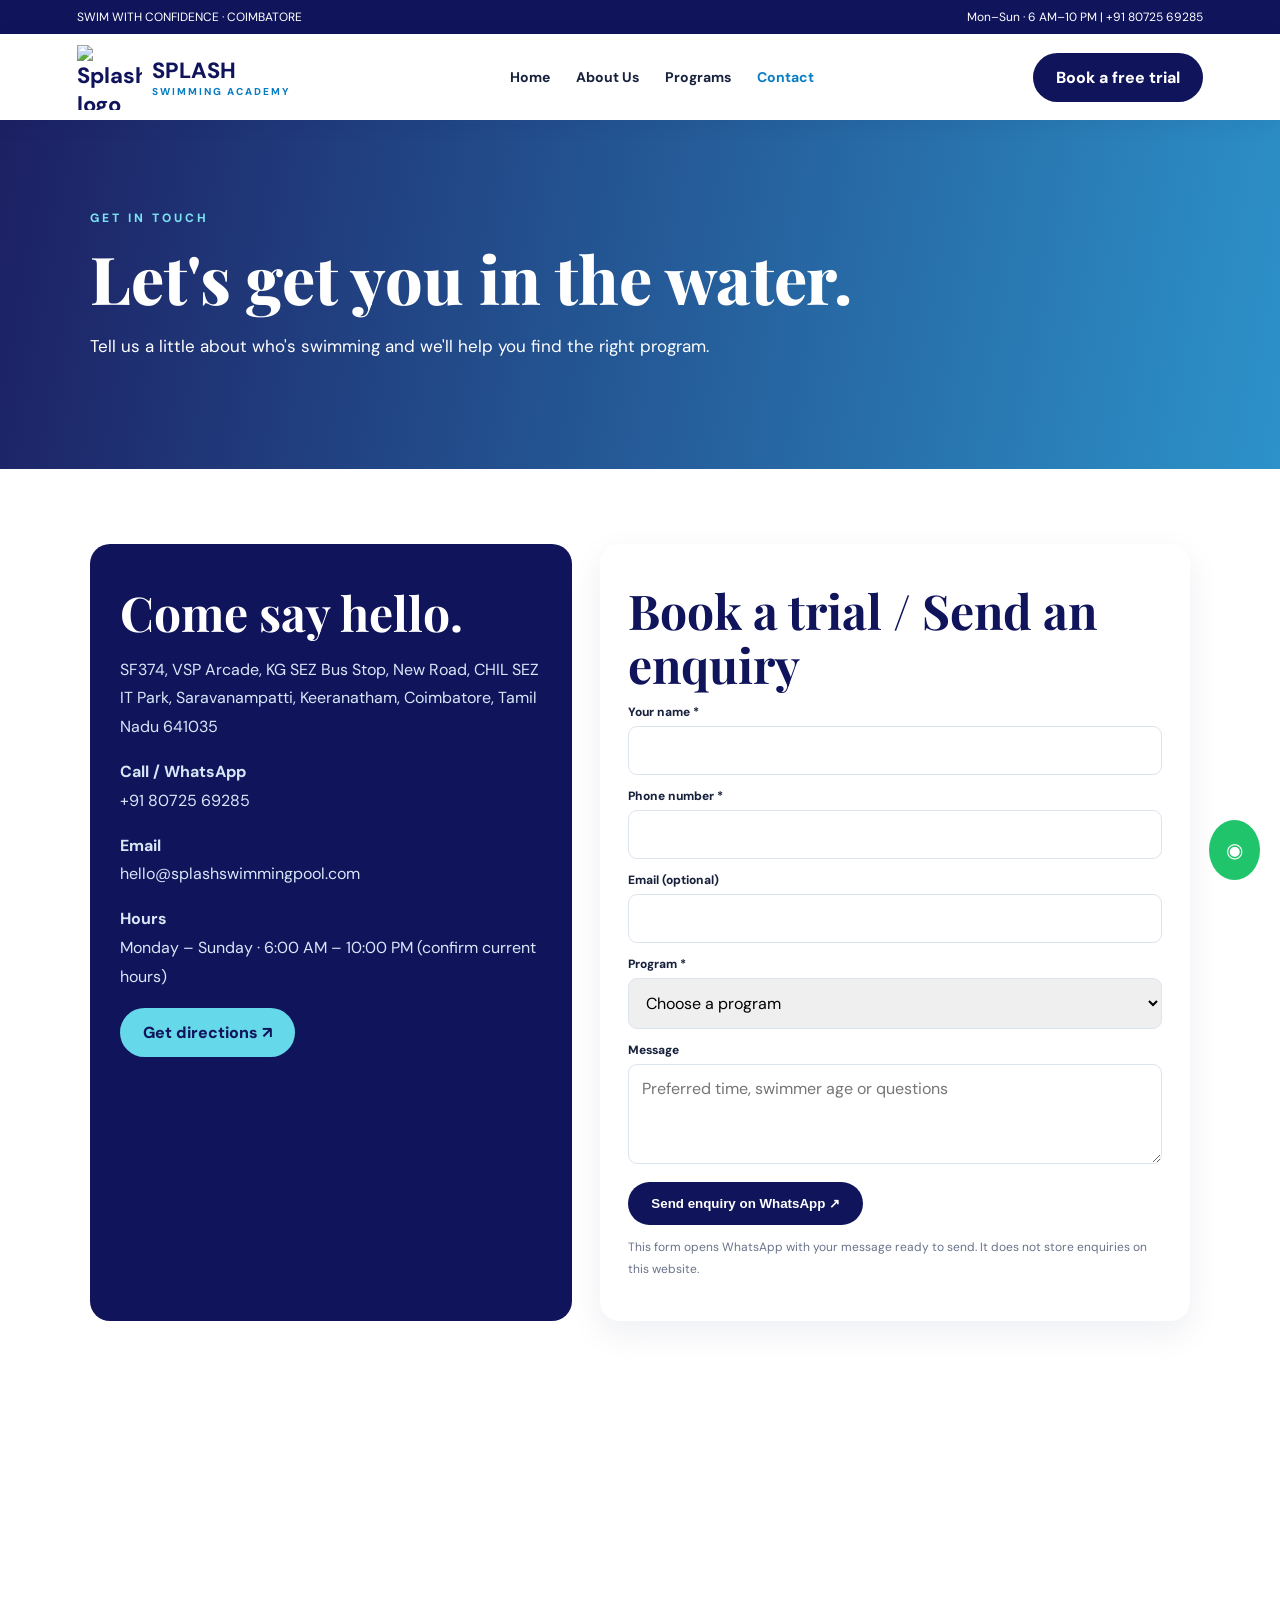
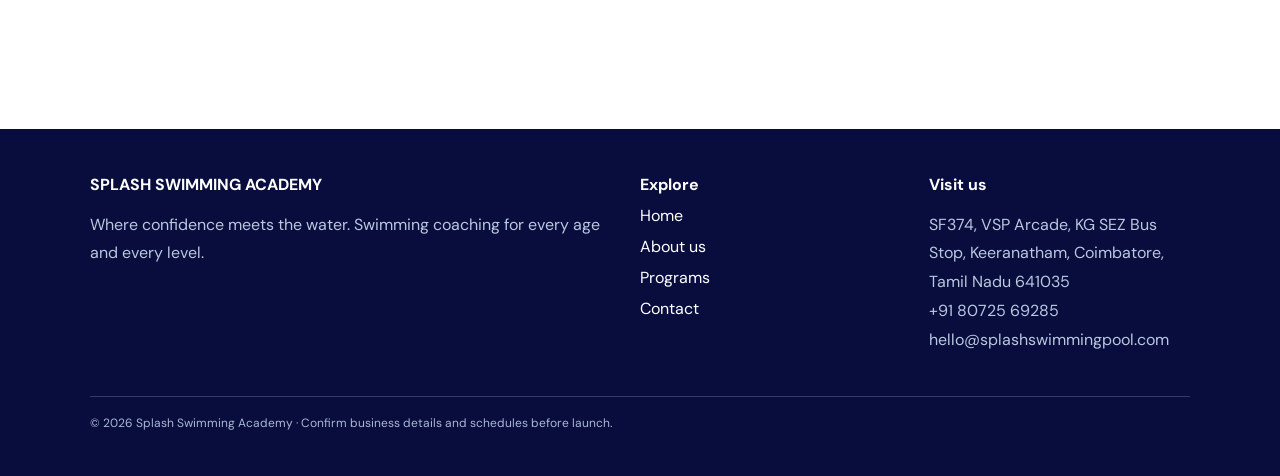
<file: contact.html>
<!doctype html><html lang="en"><head><meta charset="utf-8"><meta name="viewport" content="width=device-width,initial-scale=1"><title>Contact | SPLASH Swimming Academy</title><link rel="stylesheet" href="/styles.css"></head><body><div class="top"><span>SWIM WITH CONFIDENCE · COIMBATORE</span><span>Mon–Sun · 6 AM–10 PM | +91 80725 69285</span></div><header class="nav"><a class="brand" href="/"><img src="/assets/logo.svg" alt="Splash logo"><span>SPLASH<small>SWIMMING ACADEMY</small></span></a><nav class="links"><a class="" href="/">Home</a><a class="" href="/about">About Us</a><a class="" href="/programs">Programs</a><a class="active" href="/contact">Contact</a></nav><a class="btn" href="/contact">Book a free trial</a></header><main><section class="pagehero"><div class="eyebrow">GET IN TOUCH</div><h1>Let's get you in the water.</h1><p>Tell us a little about who's swimming and we'll help you find the right program.</p></section><section class="section"><div class="contact"><div class="dark"><h2 style="color:white">Come say hello.</h2><p>SF374, VSP Arcade, KG SEZ Bus Stop, New Road, CHIL SEZ IT Park, Saravanampatti, Keeranatham, Coimbatore, Tamil Nadu 641035</p><p><b>Call / WhatsApp</b><br><a href="tel:+918072569285">+91 80725 69285</a></p><p><b>Email</b><br><a href="mailto:hello@splashswimmingpool.com">hello@splashswimmingpool.com</a></p><p><b>Hours</b><br>Monday – Sunday · 6:00 AM – 10:00 PM (confirm current hours)</p><a class="btn cyan" href="https://www.google.com/maps/search/?api=1&query=SF374%20VSP%20Arcade%20Saravanampatti%20Coimbatore" target="_blank" rel="noopener">Get directions ↗</a></div><form class="form" id="enquiry"><h2>Book a trial / Send an enquiry</h2><div class="field"><label for="name">Your name *</label><input id="name" name="name" required></div><div class="field"><label for="phone">Phone number *</label><input id="phone" name="phone" type="tel" pattern="[0-9+() -]{8,16}" required></div><div class="field"><label for="email">Email (optional)</label><input id="email" name="email" type="email"></div><div class="field"><label for="program">Program *</label><select id="program" name="program" required><option value="">Choose a program</option><option>Little Dolphins</option><option>Adult Mastery</option><option>Splash Squad</option><option>Other / Not sure</option></select></div><div class="field"><label for="message">Message</label><textarea id="message" name="message" placeholder="Preferred time, swimmer age or questions"></textarea></div><button class="btn" type="submit">Send enquiry on WhatsApp ↗</button><p class="muted" style="font-size:12px">This form opens WhatsApp with your message ready to send. It does not store enquiries on this website.</p></form></div><iframe title="Map to Splash Swimming Academy" loading="lazy" style="border:0;width:100%;height:300px;border-radius:16px;margin-top:28px" src="https://www.google.com/maps?q=Saravanampatti%2C%20Coimbatore%2C%20Tamil%20Nadu&output=embed"></iframe></section></main><footer class="footer"><div class="foot"><div><b>SPLASH SWIMMING ACADEMY</b><p>Where confidence meets the water. Swimming coaching for every age and every level.</p></div><div><b>Explore</b><a href="/">Home</a><a href="/about">About us</a><a href="/programs">Programs</a><a href="/contact">Contact</a></div><div><b>Visit us</b><p>SF374, VSP Arcade, KG SEZ Bus Stop, Keeranatham, Coimbatore, Tamil Nadu 641035<br>+91 80725 69285<br>hello@splashswimmingpool.com</p></div></div><div class="copyright">© 2026 Splash Swimming Academy · Confirm business details and schedules before launch.</div></footer><a class="wa" href="https://wa.me/918072569285" aria-label="WhatsApp">◉</a><script src="/script.js"></script></body></html>
</file>
<file: styles.css>
@import url('https://fonts.googleapis.com/css2?family=DM+Sans:wght@400;600;700;800&family=Playfair+Display:wght@600;700;800&display=swap');
:root{--navy:#10145b;--blue:#087dc2;--cyan:#65d8e9;--ink:#17213c;--muted:#68738a;--pale:#eefaff}*{box-sizing:border-box}body{margin:0;font-family:'DM Sans',sans-serif;color:var(--ink)}a{text-decoration:none;color:inherit}.top{background:var(--navy);color:#fff;padding:9px 6%;font-size:12px;display:flex;justify-content:space-between}.nav{height:86px;display:flex;align-items:center;justify-content:space-between;padding:0 6%;position:sticky;top:0;background:white;z-index:5;box-shadow:0 4px 20px #10205b12}.brand{font-weight:800;color:var(--navy);font-size:22px;display:flex;align-items:center;gap:10px}.brand img{width:65px;height:65px;object-fit:contain}.brand small{display:block;color:#087dc2;font-size:10px;letter-spacing:2px}.links{display:flex;gap:26px;font-weight:700;font-size:14px}.links a:hover,.links .active{color:var(--blue)}.btn{display:inline-block;padding:14px 23px;border-radius:30px;background:var(--navy);color:white;font-weight:800;border:0;cursor:pointer}.cyan{background:var(--cyan);color:var(--navy)}.hero{min-height:570px;padding:100px 7%;display:flex;align-items:center;color:white;background:linear-gradient(90deg,#08134ef2,#09205d99,#071c4220),url('https://images.unsplash.com/photo-1530549387789-4c1017266635?auto=format&fit=crop&w=2000&q=85') center/cover}.hero div{max-width:650px}.eyebrow{color:#7be3f2;font-size:12px;letter-spacing:3px;font-weight:800}.hero h1,.pagehero h1{font:800 clamp(44px,7vw,78px)/1.05 'Playfair Display';margin:18px 0}.hero h1 span{color:#7de3ef}.hero p,.pagehero p{font-size:17px;line-height:1.8;max-width:620px}.actions{display:flex;gap:12px;flex-wrap:wrap;margin-top:28px}.outline{border:1px solid white;background:#ffffff18}.section{padding:75px 7%}.soft{background:var(--pale)}.center{text-align:center;max-width:720px;margin:0 auto 38px}.kicker{font-size:12px;letter-spacing:3px;color:var(--blue);font-weight:800}.section h2{font:700 clamp(32px,4vw,48px)/1.12 'Playfair Display';color:var(--navy);margin:12px 0}.muted{color:var(--muted);line-height:1.8}.cards{display:grid;grid-template-columns:repeat(3,1fr);gap:22px}.card{border-radius:20px;overflow:hidden;background:white;box-shadow:0 16px 45px #10205b12}.card img{width:100%;height:210px;object-fit:cover}.card div{padding:22px}.card h3{font:700 25px 'Playfair Display';color:var(--navy);margin:10px 0}.tag{font-size:11px;color:#087dc2;font-weight:800;background:#e5f8ff;border-radius:20px;padding:7px 12px}.pagehero{padding:90px 7%;background:linear-gradient(100deg,#10145bf2,#087fc0d9),url('https://images.unsplash.com/photo-1576013551627-0cc20b96c2a7?auto=format&fit=crop&w=1800&q=85') center/cover;color:white}.pagehero h1{font-size:clamp(42px,6vw,66px)}.grid2{display:grid;grid-template-columns:1fr 1fr;gap:36px;align-items:center}.grid2 img{width:100%;border-radius:22px;max-height:430px;object-fit:cover}.info{padding:25px;border-radius:18px;background:white;box-shadow:0 12px 35px #10205b12}.schedule{width:100%;border-collapse:collapse;min-width:700px}.schedule th{background:var(--navy);color:white;padding:14px}.schedule td{padding:14px;text-align:center;border-bottom:1px solid #e8edf5}.scroll{overflow:auto;border-radius:16px}.contact{display:grid;grid-template-columns:.9fr 1.1fr;gap:28px}.dark{background:var(--navy);color:white;padding:30px;border-radius:20px}.dark p{line-height:1.8;color:#d8e7f8}.form{padding:28px;border-radius:20px;box-shadow:0 12px 35px #10205b12}.field{margin:13px 0}.field label{display:block;font-size:12px;font-weight:800;margin-bottom:6px}.field input,.field select,.field textarea{width:100%;padding:13px;border:1px solid #dce4ef;border-radius:9px;font:inherit}.field textarea{min-height:100px}.cta{margin:30px 7%;padding:45px;border-radius:22px;background:linear-gradient(110deg,#10145b,#087fc0);color:white;display:flex;align-items:center;justify-content:space-between;gap:20px}.footer{background:#080d3e;color:white;padding:45px 7%}.footer p{color:#b9c7df;line-height:1.8}.foot{display:grid;grid-template-columns:2fr 1fr 1fr;gap:28px}.foot a{display:block;margin:10px 0}.copyright{border-top:1px solid #ffffff30;margin-top:25px;padding-top:18px;font-size:12px;color:#aab8d4}.wa{position:fixed;bottom:20px;right:20px;background:#20c56b;color:white;padding:17px;border-radius:50%;font-size:20px}@media(max-width:800px){.links{gap:12px;font-size:12px}.nav>.btn{display:none}.cards{grid-template-columns:1fr}.grid2,.contact,.foot{grid-template-columns:1fr}.top{font-size:10px}.hero{min-height:500px}.cta{display:block}.brand img{width:52px;height:52px}}@media(max-width:560px){.nav{padding:0 4%;height:72px}.links{gap:9px;font-size:11px}.brand{font-size:18px}.brand small{font-size:8px}.top span:last-child{display:none}.section{padding:55px 5%}.pagehero{padding:65px 5%}.hero{padding:70px 5%}.cta{margin:20px 5%;padding:28px}.footer{padding:35px 5%}}

/* Official SPLASH logo supplied by the academy */
.brand img{content:url('[data-uri]')}
</file>
